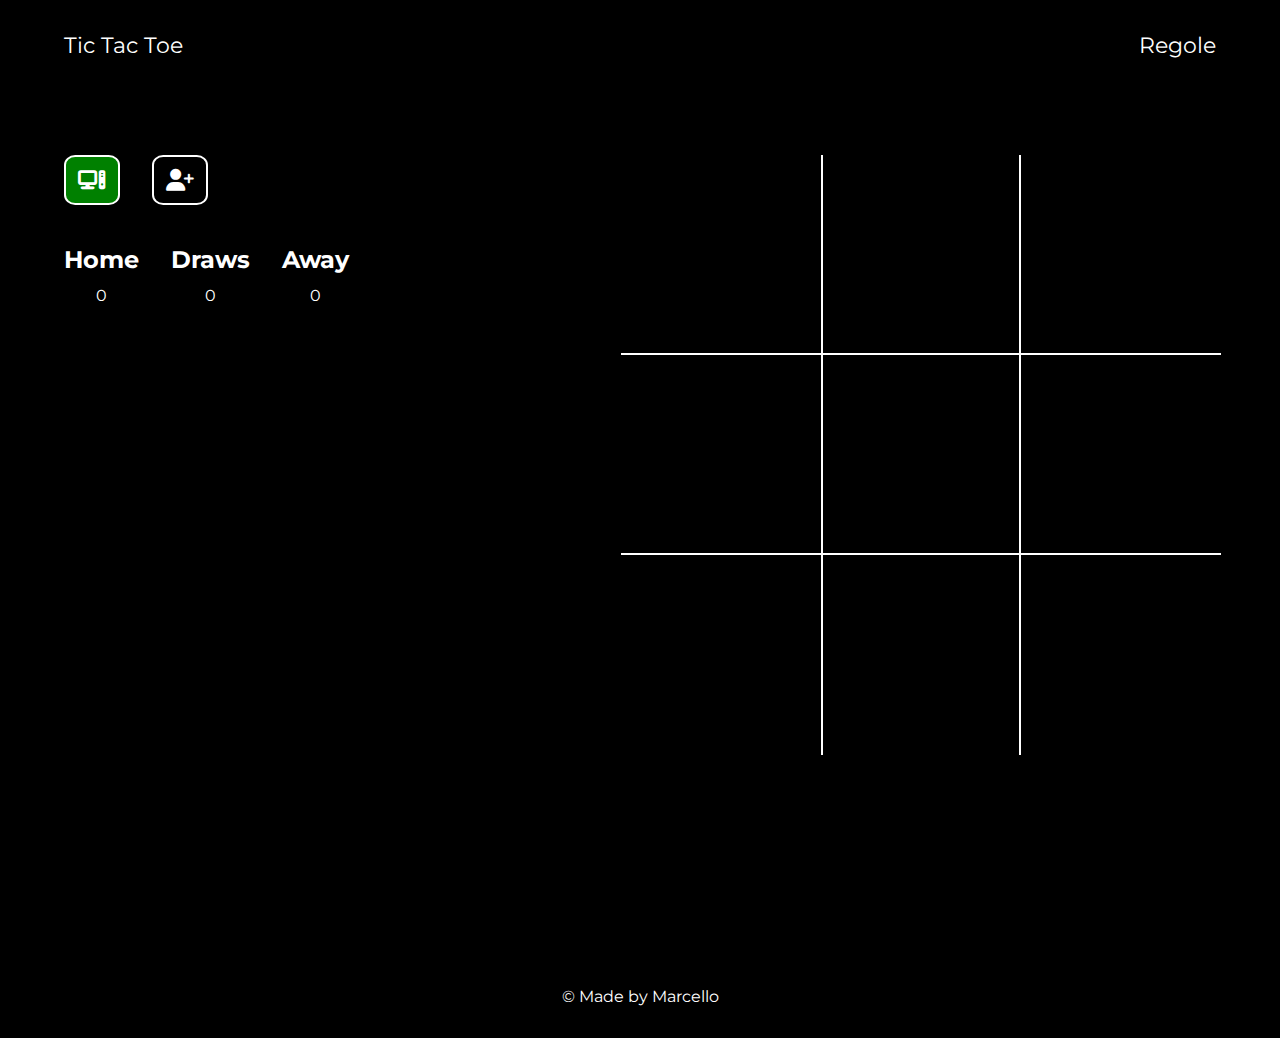
<file: index.html>
<!DOCTYPE html>
<html lang="en">

<head>
    <meta charset="UTF-8">
    <meta name="viewport" content="width=device-width, initial-scale=1.0">

    <!-- fontawsome -->
    <link rel="stylesheet" href="https://cdnjs.cloudflare.com/ajax/libs/font-awesome/6.7.2/css/all.min.css"
        integrity="sha512-Evv84Mr4kqVGRNSgIGL/F/aIDqQb7xQ2vcrdIwxfjThSH8CSR7PBEakCr51Ck+w+/U6swU2Im1vVX0SVk9ABhg=="
        crossorigin="anonymous" referrerpolicy="no-referrer" />

    <!-- google font -->
    <link rel="preconnect" href="https://fonts.googleapis.com">
    <link rel="preconnect" href="https://fonts.gstatic.com" crossorigin>
    <link href="https://fonts.googleapis.com/css2?family=Montserrat:ital,wght@0,100..900;1,100..900&family=Poppins:ital,wght@0,100;0,200;0,300;0,400;0,500;0,600;0,700;0,800;0,900;1,100;1,200;1,300;1,400;1,500;1,600;1,700;1,800;1,900&family=Roboto:ital,wght@0,100..900;1,100..900&display=swap" rel="stylesheet">

    <!-- css -->
    <link rel="stylesheet" href="/assets/style.css">

    <title>Tic Tac Toe</title>
</head>

<body>
    <header>
        <div id="navbar">
            <div id="logo">
                <a href="/index.html">
                    <span>Tic Tac Toe</span>
                </a>
            </div>
            <nav>
                <ul>
                    <li>
                        <a href="/regole.html">
                            Regole
                        </a>
                    </li>
                </ul>
            </nav>
        </div>
    </header>
    <main>
        <div id="console">
            <!-- Modalità di gioco -->
            <section id="game-mode">
                <div>
                    <button id="vsComputer">
                        <i class="fa-solid fa-computer"></i>
                    </button>
                    <button id="vsPlayer">
                        <i class="fa-solid fa-user-plus"></i>
                    </button>
                    <button id="restartBtn" class="hidden">
                        <i class="fa-solid fa-rotate-right"></i>
                    </button>
                </div>
            </section>
            <!-- Score Board  -->
            <section id="score">
                <div id="score-home">
                    <h2>Home</h2>
                    <p id="homeScore">0</p>
                </div>
                <div id="score-draw">
                    <h2>Draws</h2>
                    <p id="drawScore">0</p>
                </div>
                <div id="score-away">
                    <h2>Away</h2>
                    <p id="awayScore">0</p>
                </div>
            </section>
        </div>

        <!-- gioco -->
        <section id="game">
            <div id="above">
                <div class="cell" data-index="0">
                    <div class="symbol">
                        <i class="fa-regular "></i>
                    </div>
                </div>
                <div class="cell" data-index="1">
                    <div class="symbol">
                        <i class="fa-regular "></i>
                    </div>
                </div>
                <div class="cell" data-index="2">
                    <div class="symbol">
                        <i class="fa-regular "></i>
                    </div>
                </div>
            </div>
            <div id="middle">
                <div class="cell" data-index="3">
                    <div class="symbol">
                        <i class="fa-regular "></i>
                    </div>
                </div>
                <div class="cell" data-index="4">
                    <div class="symbol">
                        <i class="fa-regular "></i>
                    </div>
                </div>
                <div class="cell" data-index="5">
                    <div class="symbol">
                        <i class="fa-regular "></i>
                    </div>
                </div>
            </div>
            <div id="below">
                <div class="cell" data-index="6">
                    <div class="symbol">
                        <i class="fa-regular "></i>
                    </div>
                </div>
                <div class="cell" data-index="7">
                    <div class="symbol">
                        <i class="fa-regular "></i>
                    </div>
                </div>
                <div class="cell" data-index="8">
                    <div class="symbol">
                        <i class="fa-regular "></i>
                    </div>
                </div>
            </div>
        </section>
    </main>
    <footer>
        <span>© Made by Marcello</span>
    </footer>

    <!-- script -->
    <script src="/assets/main.js"></script>

</body>

</html>
</file>
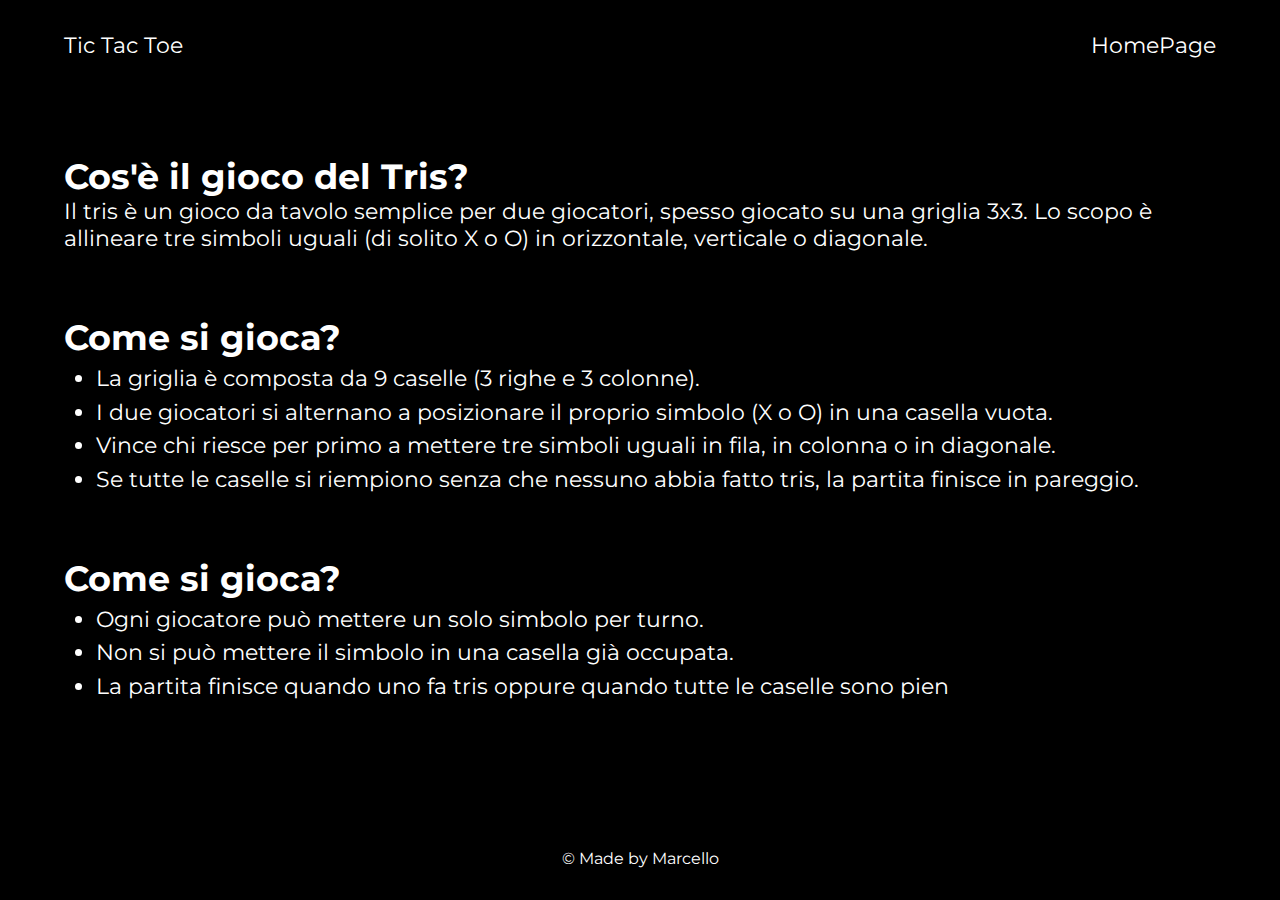
<file: regole.html>
<!DOCTYPE html>
<html lang="en">

<head>
    <meta charset="UTF-8">
    <meta name="viewport" content="width=device-width, initial-scale=1.0">

    <!-- fontawsome -->
    <link rel="stylesheet" href="https://cdnjs.cloudflare.com/ajax/libs/font-awesome/6.7.2/css/all.min.css"
        integrity="sha512-Evv84Mr4kqVGRNSgIGL/F/aIDqQb7xQ2vcrdIwxfjThSH8CSR7PBEakCr51Ck+w+/U6swU2Im1vVX0SVk9ABhg=="
        crossorigin="anonymous" referrerpolicy="no-referrer" />

    <!-- google font -->
    <link rel="preconnect" href="https://fonts.googleapis.com">
    <link rel="preconnect" href="https://fonts.gstatic.com" crossorigin>
    <link
        href="https://fonts.googleapis.com/css2?family=Montserrat:ital,wght@0,100..900;1,100..900&family=Poppins:ital,wght@0,100;0,200;0,300;0,400;0,500;0,600;0,700;0,800;0,900;1,100;1,200;1,300;1,400;1,500;1,600;1,700;1,800;1,900&family=Roboto:ital,wght@0,100..900;1,100..900&display=swap"
        rel="stylesheet">

    <!-- css -->
    <link rel="stylesheet" href="/assets/style.css">

    <title>Document</title>
</head>

<body>
    <header>
        <div id="navbar">
            <div id="logo">
                <a href="/index.html">
                    <span>Tic Tac Toe</span>
                </a>
            </div>
            <nav>
                <ul>
                    <li>
                        <a href="/index.html">
                            HomePage
                        </a>
                    </li>
                </ul>
            </nav>
        </div>
    </header>

    <main>
        <section id="rule">
            <div>
                <h2>Cos'è il gioco del Tris?</h2>
                <p>Il tris è un gioco da tavolo semplice per due giocatori, spesso giocato su una griglia 3x3. Lo scopo è allineare tre simboli uguali (di solito X o O) in orizzontale, verticale o diagonale.</p>
            </div>
        
            <div>
                <h2>Come si gioca?</h2>
                <ul>
                    <li>La griglia è composta da 9 caselle (3 righe e 3 colonne).</li>
                    <li>I due giocatori si alternano a posizionare il proprio simbolo (X o O) in una casella vuota.</li>
                    <li>Vince chi riesce per primo a mettere tre simboli uguali in fila, in colonna o in diagonale.</li>
                    <li>Se tutte le caselle si riempiono senza che nessuno abbia fatto tris, la partita finisce in pareggio.</li>
                </ul>
            </div>

            <div>
                <h2>Come si gioca?</h2>
                <ul>
                    <li>Ogni giocatore può mettere un solo simbolo per turno.</li>
                    <li>Non si può mettere il simbolo in una casella già occupata.</li>
                    <li>La partita finisce quando uno fa tris oppure quando tutte le caselle sono pien</li>
                </ul>
            </div>

        </section>
    </main>

    <footer>
        <span>© Made by Marcello</span>
    </footer>

    <!-- script -->
    <script src="/assets/main.js"></script>
</body>

</html>
</file>
<file: assets/style.css>
* {
    margin: 0;
    padding: 0;
    box-sizing: border-box;
    font-family: "Montserrat", sans-serif;
}

body {
    display: flex;
    flex-direction: column;
    min-height: 100vh;
    background-color: black;
}

main {
    flex: 1;
}

footer {
    margin-top: auto;
}

a {
    font-size: 22px;
    color: white;
    text-decoration: none;
}

.vincente i {
    color: green !important;
}

.able {
    cursor: pointer;
}

.not-able {
    cursor: default;
}

.hidden {
    display: none !important;
}

.modalita-attiva {
    background-color: green !important;
    color: white;
}

/* header */
#navbar {
    display: flex;
    justify-content: space-between;
    padding: 2rem 4rem;
}

#navbar ul {
    list-style: none;
}

#navbar ul li > a {
    padding-bottom: 0.25rem;
}

#navbar ul a:hover {
    border-bottom: 1px solid white;
}

/* main */
main {
    width: 90%;
    margin: auto;
    display: flex;
    flex-direction: row;
    gap: 17rem;
    padding-top: 4rem;
}

#console {
    display: flex;
    flex-direction: column;
    gap: 2.5rem;
}

#options {
    display: flex;
    flex-direction: column;
    gap: 1rem;
}

.turno {
    font-size: 18px;
    color: white;
    font-weight: 600;
}

.turno span {
    padding-left: 1rem;
    font-weight: 200;
}

#feedback {
    display: flex;
    justify-content: space-between;
    font-size: 18px;
    color: white;
    font-weight: 600;
    align-items: center;
    padding-bottom: 3rem;
}

#game-mode {
    display: flex;
    width: 250px;
}

#game-mode div {
    display: flex;
    align-items: start;
    gap: 2rem;
}

#game-mode button {
    cursor: pointer;
    background-color: transparent;
    border: 2px solid white;
    border-radius: 20%;
    padding: 0.75rem;
}

#game-mode button i {
    color: white;
    font-size: 22px;
}

#volumeControl {
    display: flex;
    gap: 1rem;
}

#volumeControl i {
    color: white;
    font-size: 22px;
}

#volumeControl input {
    width: 50%;
}

#game {
    min-height: 800px;
    min-width: 600px;
}

#above,
#middle,
#below {
    height: 200px;
    width: 100%;
    display: flex;
}

.cell {
    height: 200px;
    width: 200px;
    background-color: black;
    display: flex;
    align-items: center;
    justify-content: center;
}

.cell i {
    color: white;
    font-size: 90px;
}

.occupied {
    background-color: rgba(241, 9, 9, 0.600);
    transition: background-color 0.3s ease;
}

#above .cell:nth-child(1) {
    border: 2px solid white;
    border-top: none;
    border-right: none;
    border-left: none;
}

#above .cell:nth-child(2) {
    border: 2px solid white;
    border-top: none;
}

#above .cell:nth-child(3) {
    border: 2px solid white;
    border-top: none;
    border-left: none;
    border-right: none;
}

#middle .cell:nth-child(2) {
    border: 2px solid white;
    border-top: none;
}

#middle .cell:nth-child(3) {
    border: 2px solid white;
    border-top: none;
    border-left: none;
    border-right: none;
}

#middle .cell:nth-child(1) {
    border: 2px solid white;
    border-top: none;
    border-left: none;
    border-right: none;
}

#below .cell:nth-child(2) {
    border: 2px solid white;
    border-top: none;
    border-bottom: none;
}

.modal {
    background-color: white;
    padding: 2rem;
    border-radius: 8px;
    font-size: 18px;
}

.modal p {
    padding-bottom: 1rem;
}

.modal button {
    padding: 0.5rem 1rem;
    border-radius: 8px;
    border: none;
    font-size: 16px;
    cursor: pointer;
}

#modalConfermaBtn {
    background-color: rgba(0, 128, 0, 0.5);
    color: white;
}

#modalAnnullaBtn {
    background-color: rgba(255, 0, 0, 0.5);
    color: white;
}

#modalConfermaBtn:hover {
    background-color: rgba(0, 128, 0, 1);
    color: white;
}

#modalAnnullaBtn:hover {
    background-color: rgba(255, 0, 0, 1);
    color: white;
}

#score {
    display: flex;
    gap: 2rem;
    color: white;
}

#score div {
    text-align: center;
}

#score div p {
    padding-top: 0.75rem;
}

#rule {
    color: white;
    display: flex;
    flex-direction: column;
    gap: 4rem;
}

#rule h2 {
    font-size: 35px;
}

#rule p,
#rule li {
    font-size: 22px;
}

#rule ul {
    padding-left: 2rem;
}

#rule ul li {
    padding-top: 0.4rem;
}

#difficolta-container {
    display: flex;
    flex-direction: column;
}

#difficolta-container button {
    padding: 0.5rem 1rem;
    border: none;
    margin-right: 1rem;
    border-radius: 8px;
    font-weight: 600;
    cursor: pointer;
}

/* footer */
footer {
    width: 90%;
    margin: auto;
    text-align: center;
    padding: 2rem 0;
}

footer span {
    color: white;
    text-align: center;
}

/* DESKTOP */
@media (min-width: 1024px) and (max-width: 1200px) {
    main {
        width: 90%;
        margin: auto;
        display: flex;
        gap: 5rem;
        padding-top: 4rem;
    }
    #console {
        display: flex;
        flex-direction: column;
        gap: 2.5rem;
    }
    #options {
        display: flex;
        flex-direction: column;
        gap: 1rem;
    }
    .turno {
        font-size: 22px;
        color: white;
        font-weight: 600;
    }
    .turno span {
        padding-left: 1rem;
        font-weight: 200;
    }
    #feedback {
        display: flex;
        gap: 1rem;
        font-size: 22px;
        color: white;
        font-weight: 600;
        padding-bottom: 3rem;
    }
    #game-mode {
        display: flex;
        width: 250px;
    }
    #game-mode div {
        display: flex;
        align-items: start;
        gap: 2rem;
    }
    #game-mode button {
        cursor: pointer;
        background-color: transparent;
        border: 2px solid white;
        border-radius: 20%;
        padding: 0.75rem;
    }
    #game-mode button i {
        color: white;
        font-size: 22px;
    }
    #volumeControl {
        display: flex;
        gap: 1rem;
    }
    #volumeControl i {
        color: white;
        font-size: 22px;
    }
    #volumeControl input {
        width: 100%;
    }
    #game {
        min-height: 600px;
        min-width: auto;
    }
    #above,
    #middle,
    #below {
        height: 180px;
        width: 100%;
        display: flex;
    }
    .cell {
        height: 180px;
        width: 180px;
        background-color: black;
        display: flex;
        align-items: center;
        justify-content: center;
    }
    .cell i {
        color: white;
        font-size: 45px;
    }
    .modal {
        background-color: white;
        padding: 2rem;
        border-radius: 8px;
        font-size: 18px;
    }
    .modal p {
        padding-bottom: 1rem;
    }
    .modal button {
        padding: 0.5rem 1rem;
        border-radius: 8px;
        border: none;
        font-size: 16px;
        cursor: pointer;
    }
    #score {
        display: flex;
        align-items: center;
        justify-content: center;
        gap: 2rem;
        color: white;
    }
    #score div {
        text-align: center;
    }
    #score div p {
        padding-top: 0.75rem;
    }
    #rule {
        color: white;
        display: flex;
        flex-direction: column;
        gap: 2rem;
    }
    #rule h2 {
        font-size: 25px;
    }
    #rule p,
    #rule li {
        font-size: 18px;
    }
    #rule ul {
        padding-left: 2rem;
    }
    #rule ul li {
        padding-top: 0.4rem;
    }
    #difficolta-container {
        display: flex;
        flex-direction: column;
    }
    #difficolta-container button {
        padding: 0.5rem 1rem;
        border: none;
        margin-right: 1rem;
        border-radius: 8px;
        font-weight: 600;
        cursor: pointer;
    }
    footer {
        width: 90%;
        margin: auto;
        text-align: center;
        padding: 2rem 0;
    }
    footer span {
        color: white;
        text-align: center;
    }
}

/* === Tablet: da 768px a 1023px === */
@media (max-width: 1023px) {
    main {
        flex-direction: column;
        align-items: center;
        gap: 2rem;
    }
    #game {
        min-width: 100%;
        min-height: auto;
        scale: 0.9;
    }
    .cell {
        height: 150px;
        width: 150px;
    }
    .cell i {
        font-size: 70px;
    }
    #game-mode {
        flex-direction: column;
        align-items: center;
    }
    #game-mode div {
        flex-direction: row;
    }
    #score {
        flex-direction: row;
        justify-content: center;
        gap: 1.5rem;
    }
    #rule {
        padding-top: 2rem;
        gap: 2rem;
    }
    #rule h2 {
        font-size: 28px;
    }
    #rule p,
    #rule li {
        font-size: 18px;
    }
}

/* === Mobile: fino a 767px === */
@media (max-width: 426px) {
    #navbar {
        display: flex;
        justify-content: space-between;
        padding: 2rem 2rem;
    }
    #navbar ul {
        list-style: none;
    }
    main {
        width: 90%;
        margin: auto;
        display: flex;
        flex-direction: column;
        gap: 5rem;
        padding-top: 4rem;
    }
    #console {
        display: flex;
        flex-direction: column;
        gap: 2.5rem;
    }
    #options {
        display: flex;
        flex-direction: column;
        gap: 1rem;
    }
    .turno {
        font-size: 22px;
        color: white;
        font-weight: 600;
    }
    .turno span {
        padding-left: 1rem;
        font-weight: 200;
    }
    #feedback {
        display: flex;
        flex-direction: column;
        gap: 1rem;
        font-size: 22px;
        color: white;
        font-weight: 600;
        padding-bottom: 3rem;
    }
    #game-mode {
        display: flex;
        width: 250px;
    }
    #game-mode div {
        display: flex;
        align-items: start;
        gap: 2rem;
    }
    #game-mode button {
        cursor: pointer;
        background-color: transparent;
        border: 2px solid white;
        border-radius: 20%;
        padding: 0.75rem;
    }
    #game-mode button i {
        color: white;
        font-size: 22px;
    }
    #volumeControl {
        display: flex;
        gap: 1rem;
    }
    #volumeControl i {
        color: white;
        font-size: 22px;
    }
    #volumeControl input {
        width: 100%;
    }
    #game {
        min-height: 600px;
        min-width: auto;
    }
    #above,
    #middle,
    #below {
        height: 120px;
        width: 100%;
        display: flex;
        justify-content: center;
    }
    .cell {
        height: 120px;
        width: 120px;
        background-color: black;
        display: flex;
        align-items: center;
        justify-content: center;
    }
    .cell i {
        color: white;
        font-size: 40px;
    }
    .modal {
        background-color: white;
        padding: 2rem;
        border-radius: 8px;
        font-size: 18px;
    }
    .modal p {
        padding-bottom: 1rem;
    }
    .modal button {
        padding: 0.5rem 1rem;
        border-radius: 8px;
        border: none;
        font-size: 16px;
        cursor: pointer;
    }
    #score {
        display: flex;
        align-items: center;
        justify-content: center;
        gap: 2rem;
        color: white;
    }
    #score div {
        text-align: center;
    }
    #score div p {
        padding-top: 0.75rem;
    }
    #rule {
        color: white;
        display: flex;
        flex-direction: column;
        gap: 2rem;
    }
    #rule h2 {
        font-size: 25px;
    }
    #rule p,
    #rule li {
        font-size: 18px;
    }
    #rule ul {
        padding-left: 2rem;
    }
    #rule ul li {
        padding-top: 0.4rem;
    }
    #difficolta-container {
        display: flex;
        flex-direction: column;
    }
    #difficolta-container button {
        padding: 0.5rem 1rem;
        border: none;
        margin-right: 1rem;
        border-radius: 8px;
        font-weight: 600;
        cursor: pointer;
    }
    footer {
        width: 90%;
        margin: auto;
        text-align: center;
        padding: 2rem 0;
    }
    footer span {
        color: white;
        text-align: center;
    }
}
</file>
